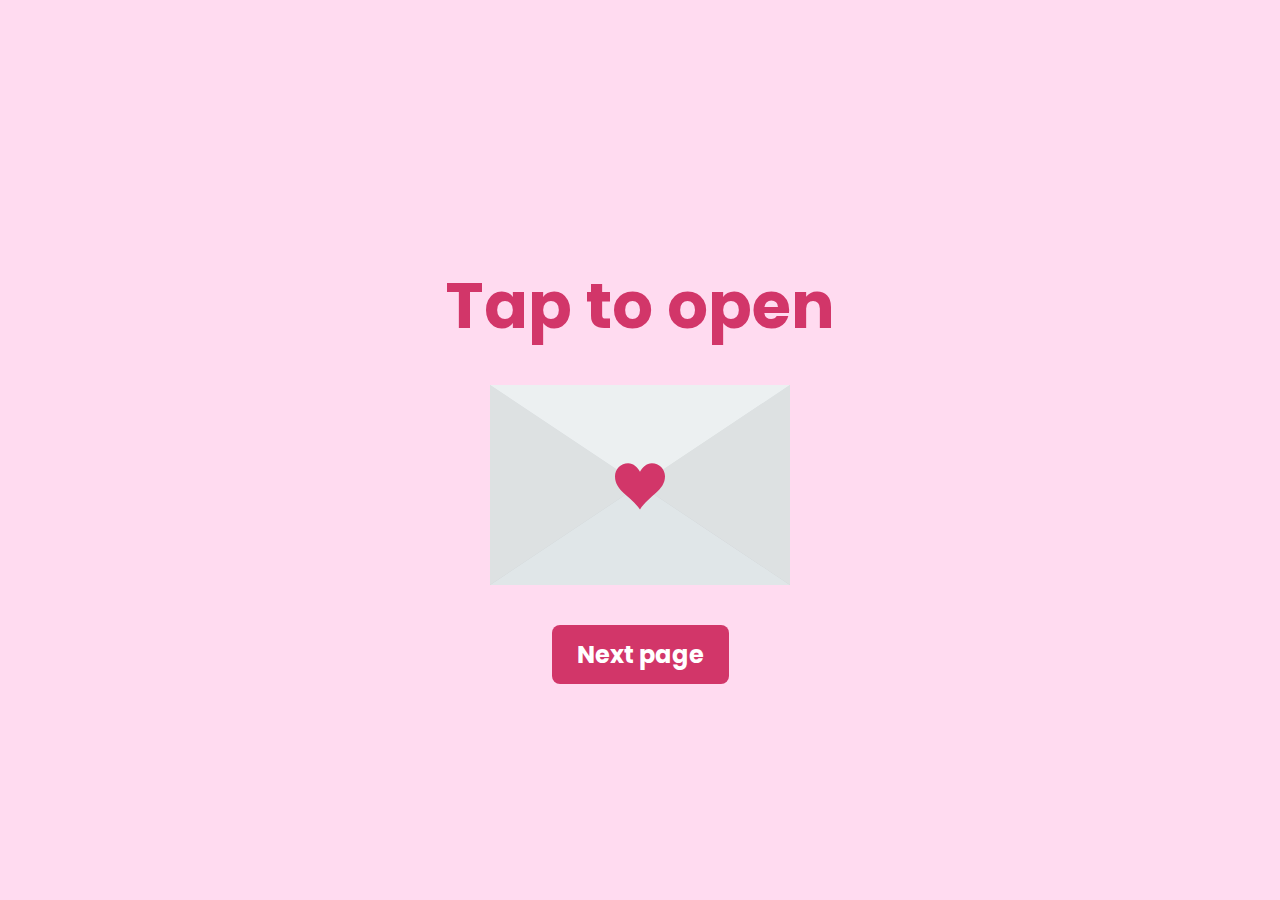
<file: index.html>
<!DOCTYPE html>
<html lang="es">

<head>
  <meta charset="UTF-8">
  <meta name="viewport" content="width=device-width, initial-scale=1.0">
  <link rel="stylesheet" href="valentines-day-card.css">
  <link href="https://fonts.googleapis.com/css2?family=Poppins:wght@100;300;400&display=swap" rel="stylesheet">
  <title>Happy birthday</title>
</head>

<body>
  <!-- El SVG del corazón se puede ocultar, ya que solo se usa como un ícono -->
  <svg style="position: absolute; width: 0; height: 0; overflow: hidden;" version="1.1"
    xmlns="http://www.w3.org/2000/svg" xmlns:xlink="http://www.w3.org/1999/xlink">
    <defs>
      <symbol id="icon-heart" viewBox="0 0 32 32">
        <path
          d="M23.6 2c-3.363 0-6.258 2.736-7.599 5.594-1.342-2.858-4.237-5.594-7.601-5.594-4.637 0-8.4 3.764-8.4 8.401 0 9.433 9.516 11.906 16.001 21.232 6.13-9.268 15.999-12.1 15.999-21.232 0-4.637-3.763-8.401-8.4-8.401z">
        </path>
      </symbol>
    </defs>
  </svg>

  <div class="container">
    <h1 class="title">Tap to open</h1>

    <div class="envelope-wrapper" id="envelope-wrapper">
      <div class="envelope" id="envelope">
        <div class="envelope__side envelope__side--top"></div>
        <div class="envelope__card" id="envelope-card">
          <p class="envelope__card-text">For the girl who stole my heart and still hasn't returned it</p>
          <p class="envelope__card-text">I love you to the moon and back</p>
          <p class="envelope__card-text">have a wonderful day.</p>
          <p class="envelope__card-text signature">Love, Kevin.</p>
        </div>
        <div class="envelope__side envelope__side--right"></div>
        <div class="envelope__side envelope__side--left"></div>
        <div class="envelope__side envelope__side--bottom"></div>
        <svg class="heart">
          <use xlink:href="#icon-heart"></use>
        </svg>
      </div>
    </div>

    <button class="next-page-btn" id="next-page-btn" href="">Next page</button>
  </div>

  <script src="https://code.jquery.com/jquery-3.6.0.min.js"></script>
  <script src="valentines-day-card.js"></script>
</body>

</html>
</file>
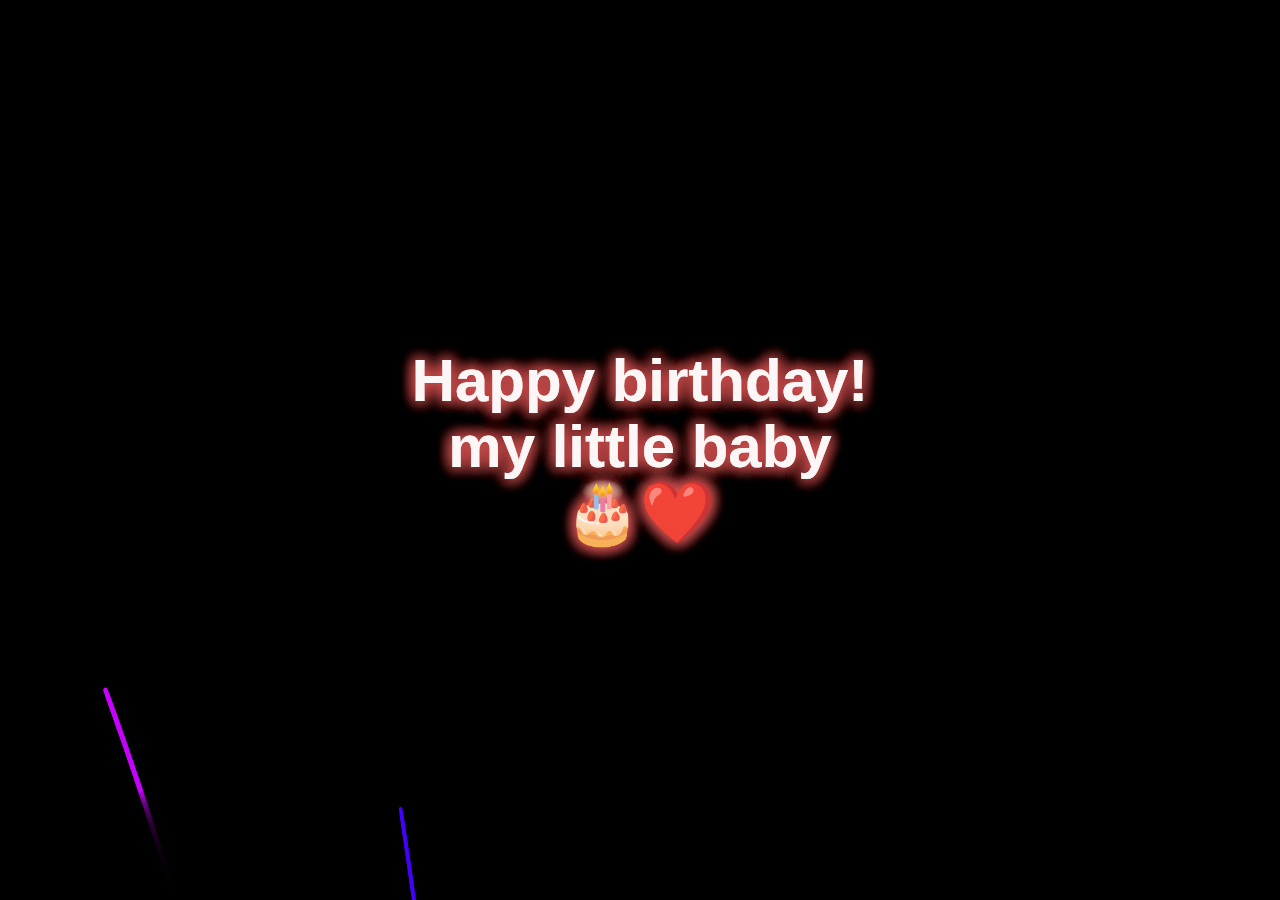
<file: pagina2.html>
<!DOCTYPE html>
<html lang="en">

<head>
  <meta charset="UTF-8">
  <meta name="viewport" content="width=device-width, initial-scale=1.0">
  <link rel="stylesheet" href="crazy-fireworks.css">
  <title>Crazy Fireworks</title>
</head>

<body>

  <script src="crazy-fireworks.js"></script>
</body>

</html>
</file>
<file: valentines-day-card.css>
@import url('https://fonts.googleapis.com/css2?family=Poppins:wght@100;300;400&display=swap');
body {
  background-color: #ffdbf0;
  margin: 0;
  padding: 20px;
  font-family: 'poppins',sans-serif;
  display: flex;
  justify-content: center;
  align-items: center;
  min-height: 100vh;
  box-sizing: border-box;
}

.container {
  text-align: center;
}

.title {
  font-size: 4rem;
  color: #d23669;
  margin-bottom: 2rem;
}

/* --- ESTILOS DEL SOBRE --- */
.envelope-wrapper {
  position: relative;
  cursor: pointer;
}

.envelope {
  position: relative;
  width: 300px;
  height: 200px;
  margin: auto;
  background-color: #C9D0D2;
  z-index: 1;
  /* Animación 'tossing' por defecto */
  animation: tossing 1.3s ease-in-out infinite;
}


/* --- SOLAPAS DEL SOBRE (FLAPS) --- */
.envelope__side {
  position: absolute;
  width: 0;
  height: 0;
  border-style: solid;
}

.envelope__side--bottom {
  bottom: 0;
  left: 0;
  border-width: 0 150px 100px 150px;
  border-color: transparent transparent #e0e6e8 transparent;
  z-index: 1;
}

.envelope__side--left {
  left: 0;
  top: 0;
  border-width: 100px 0 100px 150px;
  border-color: transparent transparent transparent #dde1e2;
  z-index: 3;
}

.envelope__side--right {
  right: 0;
  top: 0;
  border-width: 100px 150px 100px 0;
  border-color: transparent #dde1e2 transparent transparent;
  z-index: 3;
}

.envelope__side--top {
  top: 0;
  left: 0;
  border-width: 100px 150px 0 150px;
  border-color: #ecf0f1 transparent transparent transparent;
  transform-origin: top center;
  z-index: 5;
  /* La solapa superior debe estar encima de todo */
  /* Transición para abrir y cerrar */
  transition: transform 0.5s ease-in-out;
}

/* --- LA TARJETA INTERIOR --- */
.envelope__card {
  position: absolute;
  bottom: 0;
  left: 25px;
  width: 250px;
  height: 280px;
  background: #fff;
  border-radius: 5px;
  padding: 20px;
  box-sizing: border-box;
  z-index: 2;
  /* Debajo de las solapas laterales y superior */

  /* Estado inicial: oculta */
  transform: translateY(0) scale(0.8);
  opacity: 0;
  transform-origin: bottom center;

  /* Transición para salir y entrar */
  transition: transform 0.6s cubic-bezier(0.4, 0, 0.2, 1),
    opacity 0.4s ease-in-out;
}

.envelope__card-text {
  padding: 5px 0;
  font-size: 18px;
  line-height: 1.4;
  color: #333;
  margin: 0;
  font-weight: bold;
}

.envelope__card-text.signature {
  margin-top: 15px;
  font-style: normal;
  font-size: 18px;
  color: #d23669;
}

/* --- CORAZÓN (SELLO) --- */
.heart {
  position: absolute;
  top: 50%;
  left: 50%;
  transform: translate(-50%, -50%);
  width: 50px;
  fill: #d23669;
  z-index: 6;
  /* El corazón está encima de todo */
  transition: all 0.5s ease-in-out;
}

/* --- ESTADO 'ABIERTO' --- */
.envelope.open {
  animation: none;
  /* Detiene la animación de balanceo cuando está abierto */
}

.envelope.open .envelope__side--top {
  /* Gira la solapa superior para abrirla */
  transform: rotateX(180deg);
  z-index: 0;
}

.envelope.open .envelope__card {
  /* Mueve la tarjeta hacia arriba y la hace visible */
  transform: translateY(-220px) scale(1.15);
  opacity: 1;
  box-shadow: 0 10px 25px rgba(0, 0, 0, 0.2);
  /* La tarjeta sale DESPUÉS de que la solapa se abra */
  transition-delay: 0.2s;
}

.envelope.open .heart {
  /* El corazón se desvanece al abrir */
  opacity: 0;
  transform: translateY(20px) scale(0.5);
}

/* --- BOTÓN SIGUIENTE PÁGINA --- */
.next-page-btn {
  margin-top: 40px;
  padding: 12px 25px;
  background-color: #d23669;
  color: white;
  border: none;
  border-radius: 8px;
  font-size: 1.5rem;
  cursor: pointer;
  transition: background-color 0.3s, transform 0.2s;
  font-family: 'poppins',sans-serif;
  font-weight: bold;
}

.next-page-btn:hover {
  background-color: #a5274f;
  transform: scale(1.05);
}

/* --- ANIMACIÓN DE BALANCEO --- */
@keyframes tossing {
  0% {
    transform: rotate(-4deg);
  }

  50% {
    transform: rotate(4deg);
  }

  100% {
    transform: rotate(-4deg);
  }
}
@media (width < 784px) {
  .title {
    font-size: 3rem;
  }
}
</file>
<file: crazy-fireworks.css>
:root {
  --title: "Click Crazy Fireworks";
  --author: "Matt Cannon";
  --contact: "mc@mattcannon.design";
  --description: "Random fireworks over a blank void, as is life. Click like crazy to see the finale!";
  --keywords: "codepenchallenge, cpc-celebration, fireworks, animation, canvas, JavaScript, visual effects, celebration, night sky, particles, interactive, generative art, dynamic display, colorful explosions, seamless animations";
  --last-modified: "2024-12-16";
  --content-language: "en";
  --generator: "HTML5, CSS3, JavaScript";
}

body {
  background-color: #000;
  margin: 0;
  padding: 0;
  overflow: hidden;
  cursor: pointer;
}

canvas {
  display: block;
}
</file>
